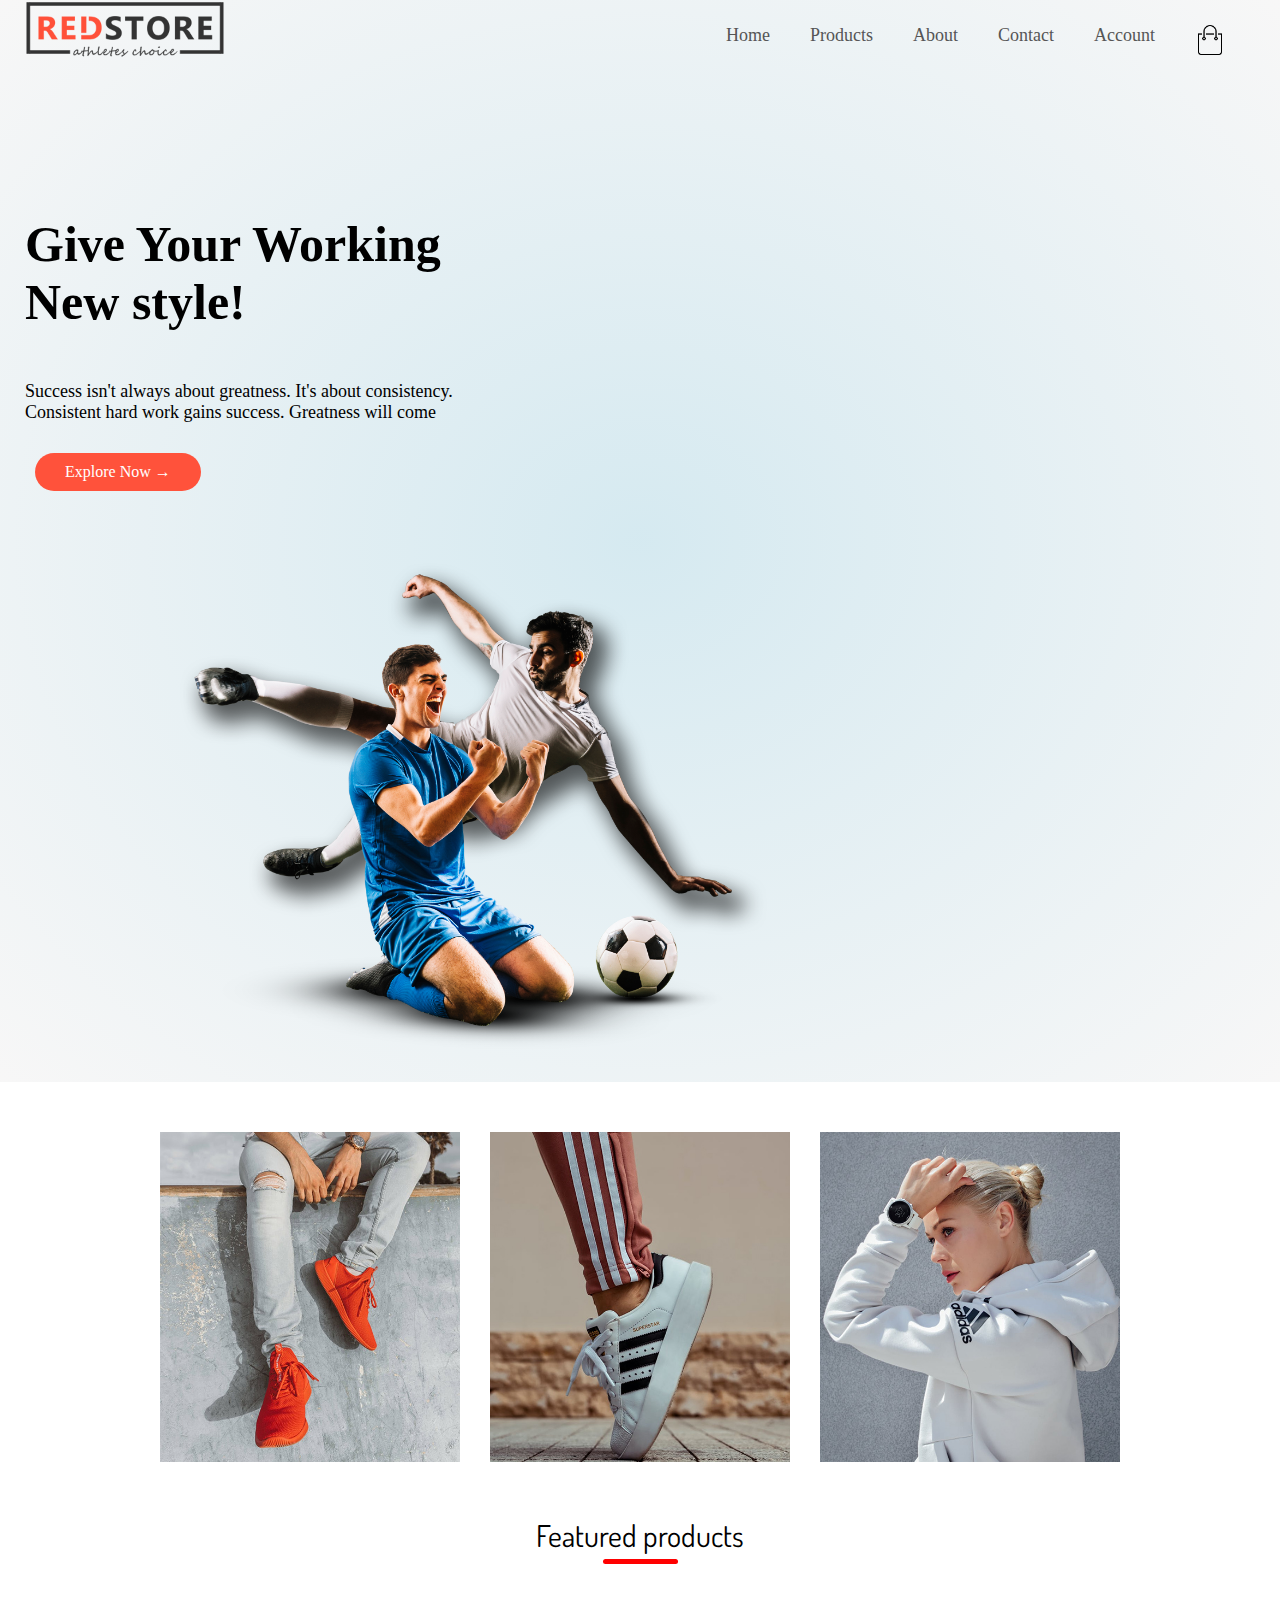
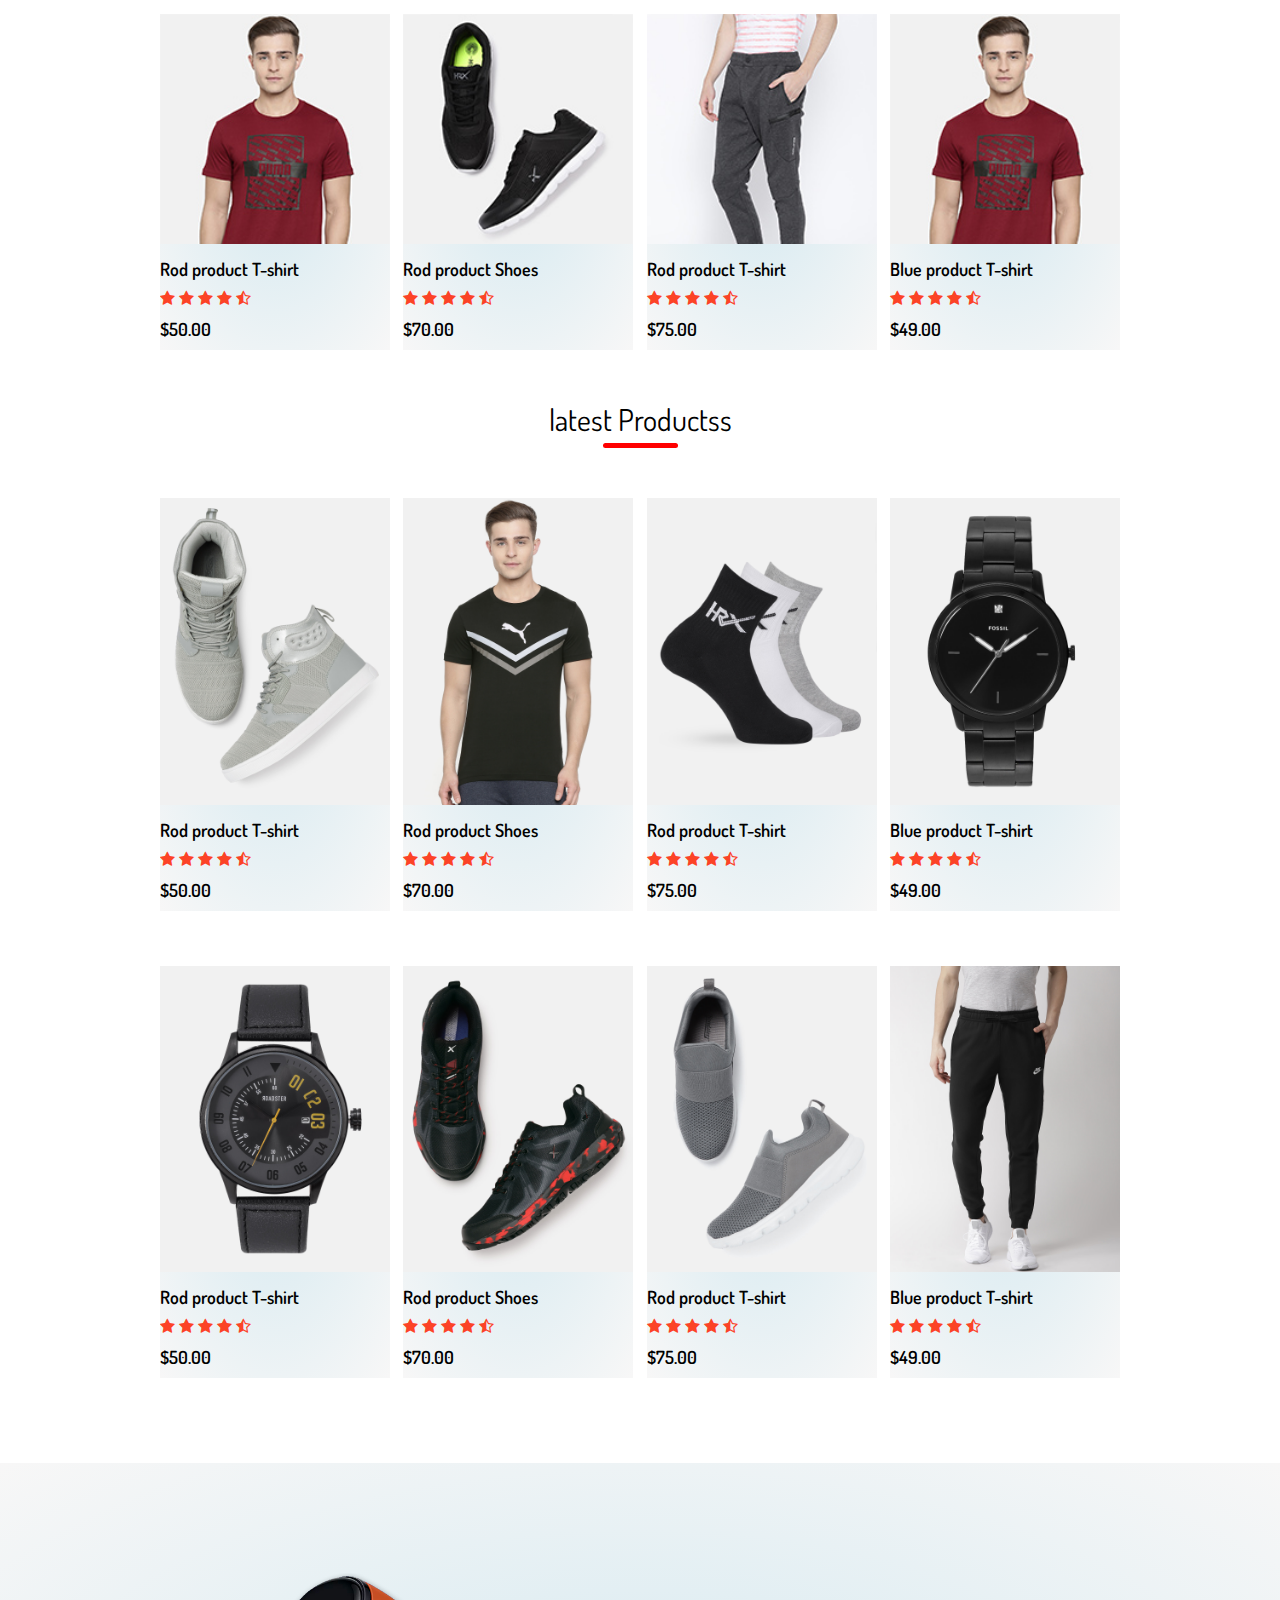
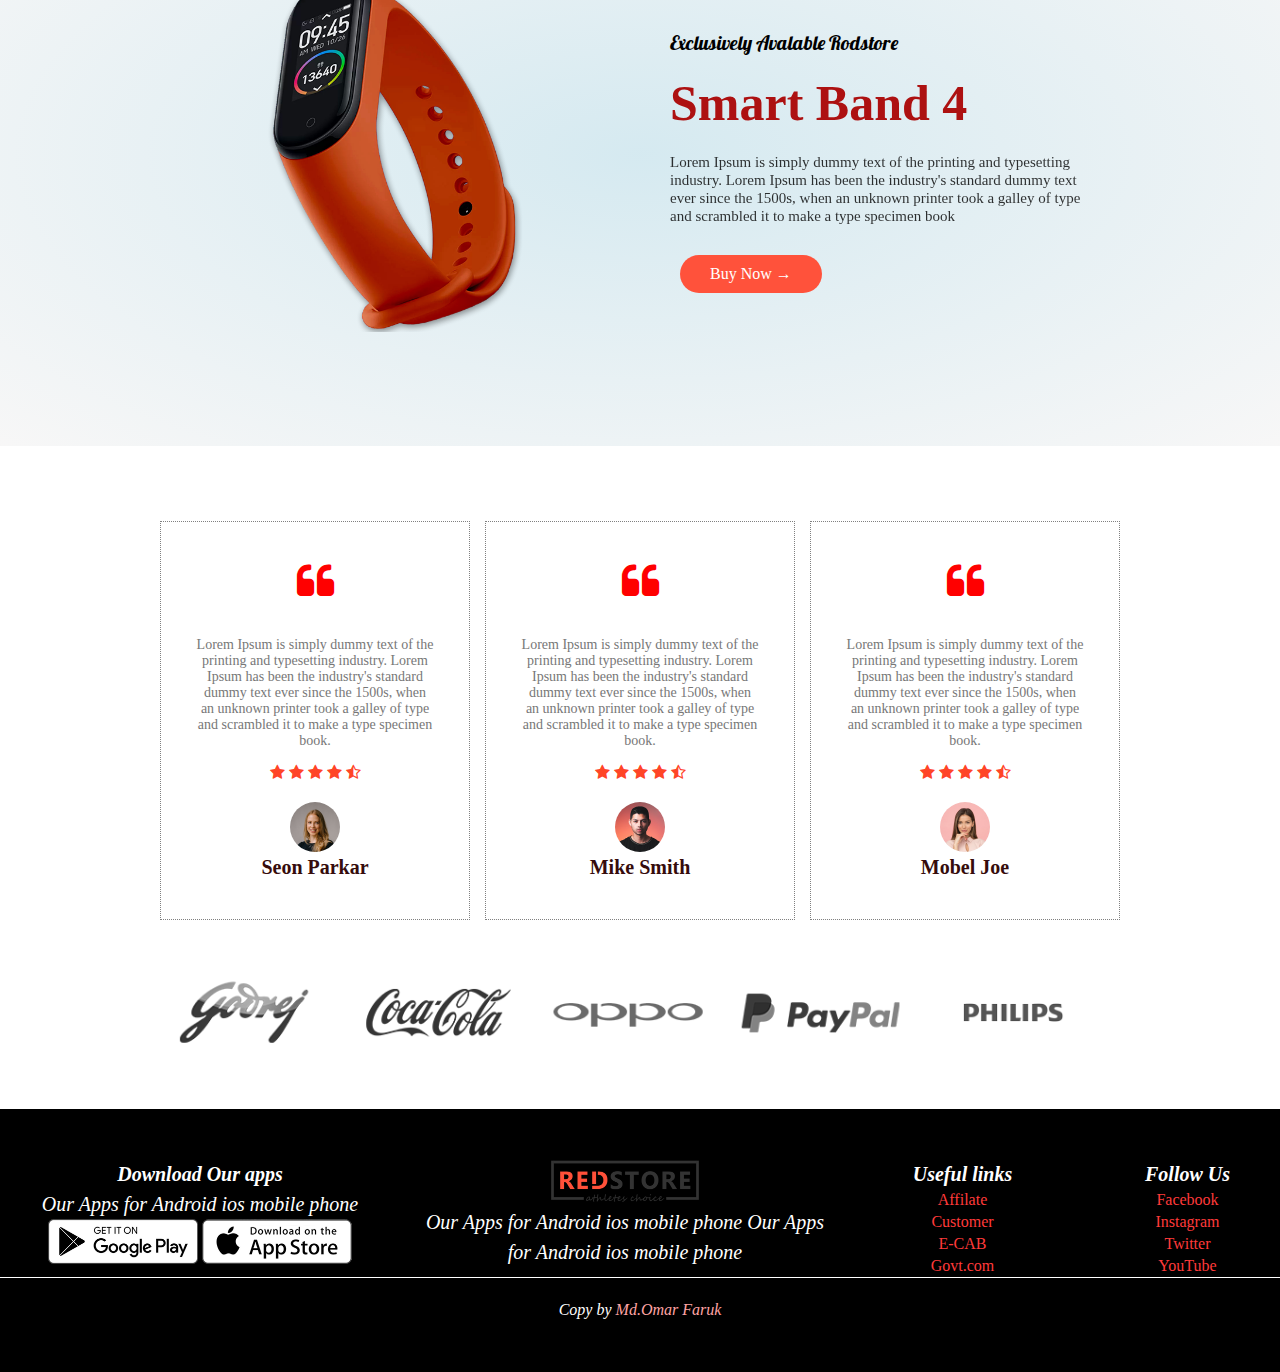
<file: index.html>
<!DOCTYPE HTML>
<html lang="en-US">
<head>
	<meta charset="UTF-8">
	<title>This is my first e-commerce website</title>
	<link rel="stylesheet" href="https://stackpath.bootstrapcdn.com/font-awesome/4.7.0/css/font-awesome.min.css" integrity="sha384-wvfXpqpZZVQGK6TAh5PVlGOfQNHSoD2xbE+QkPxCAFlNEevoEH3Sl0sibVcOQVnN" crossorigin="anonymous">
	
	<link rel="stylesheet" href="style.css" />
</head>
<body>
<div class="wrapper">
<div class="wrapper1">
	<header>
		
		<div class="header"> 
			<div class="logo"><a href="index.html"><img src="images/logo.png" alt="" />
				</a>
			</div>
			<div class="nav">
			<nav> 
				<ul>
					<li><a href="#">Home</a></li>
					<li><a href="products.html">Products</a></li>
					<li><a href="#">About</a></li>
					<li><a href="#">Contact</a></li>
					<li><a href="login.html">Account</a></li>
					<li><a href="cart.html"><img src="images/cart.png" width="30px"height="30px" alt="" /></a>
		</div></li>
				</ul>
			</nav>
			
	</div>
	</header>
	<section>
	<div class="title_img">
		<div class="title_wrapper">
		<div class="title">
			<h1>Give Your Working New style!</h1>
			<p>Success isn't always about greatness. It's about consistency. Consistent hard work gains success. Greatness will come</p> 
			<a href="#" class="btn">Explore Now &#8594;</a>
		</div>
		</div>
		<div class="title_wrapper">
		<div class="title_img_1"> 
			<img src="images/image1.png" alt="" />
		</div>
		</div>
	</div>
	</section>
	  </div>
	 </div>
	 <!-- Featured categories-->
	<main>
	 <div class="featured_wrapper"> 
		<div class="featured_individual_img"> 
			<div class="featured_img"> 
				<img src="images/category-1.jpg" alt="" />
			</div>
		</div>
		
		<div class="featured_individual_img"> 
			<div class="featured_img"> 
				<img src="images/category-2.jpg" alt="" />
			</div>
		</div>
		<div class="featured_individual_img"> 
			<div class="featured_img"> 
				<img src="images/category-3.jpg" alt="" />
			</div>
		</div>
	</div>
		<div class="all_featured_wrapper">
		<h1>Featured products</h1>
			<div class="border"> 
						
			</div>
			<div class="featured_individual_img_1">
				<div class="featured_img_1">
					<img src="images/buy-1.jpg" alt="" />
				</div>
				<p>Rod product T-shirt</p>
				<div class="rating"> 
					<i class="fa fa-star" aria-hidden="true"></i>
					<i class="fa fa-star" aria-hidden="true"></i>
					<i class="fa fa-star" aria-hidden="true"></i>
					<i class="fa fa-star" aria-hidden="true"></i>
					<i class="fa fa-star-half-o" aria-hidden="true"></i>
				</div>
				<p>$50.00</p>
			</div>
			<div class="featured_individual_img_1">
				<div class="featured_img_1">
					<img src="images/buy-2.jpg" alt="" />
				</div>
				<p>Rod product Shoes</p>
				<div class="rating"> 
					<i class="fa fa-star" aria-hidden="true"></i>
					<i class="fa fa-star" aria-hidden="true"></i>
					<i class="fa fa-star" aria-hidden="true"></i>
					<i class="fa fa-star" aria-hidden="true"></i>
					<i class="fa fa-star-half-o" aria-hidden="true"></i>
				</div>
				<p>$70.00</p>
			</div>
			<div class="featured_individual_img_1">
				
				<div class="featured_img_1">
					<img src="images/buy-3.jpg" alt="" />
				</div>
				<p>Rod product T-shirt</p>
				<div class="rating"> 
					<i class="fa fa-star" aria-hidden="true"></i>
					<i class="fa fa-star" aria-hidden="true"></i>
					<i class="fa fa-star" aria-hidden="true"></i>
					<i class="fa fa-star" aria-hidden="true"></i>
					<i class="fa fa-star-half-o" aria-hidden="true"></i>
				</div>
				<p>$75.00</p>
			</div>
			<div class="featured_individual_img_1">
				<div class="featured_img_1">
					<img src="images/buy-1.jpg" alt="" />
				</div>
				<p>Blue product T-shirt</p>
				<div class="rating"> 
					<i class="fa fa-star" aria-hidden="true"></i>
					<i class="fa fa-star" aria-hidden="true"></i>
					<i class="fa fa-star" aria-hidden="true"></i>
					<i class="fa fa-star" aria-hidden="true"></i>
					<i class="fa fa-star-half-o" aria-hidden="true"></i>
				</div>
				<p>$49.00</p>
			</div>
	 
	 </div>
	 <div class="all_featured_wrapper">
		<h1>latest Productss</h1>
			<div class="border"> 
						
			</div>
			<div class="featured_individual_img_1">
				<div class="featured_img_1">
					<img src="images/product-5.jpg" alt="" />
				</div>
				<p>Rod product T-shirt</p>
				<div class="rating"> 
					<i class="fa fa-star" aria-hidden="true"></i>
					<i class="fa fa-star" aria-hidden="true"></i>
					<i class="fa fa-star" aria-hidden="true"></i>
					<i class="fa fa-star" aria-hidden="true"></i>
					<i class="fa fa-star-half-o" aria-hidden="true"></i>
				</div>
				<p>$50.00</p>
			</div>
			<div class="featured_individual_img_1">
				<div class="featured_img_1">
					<img src="images/product-6.jpg" alt="" />
				</div>
				<p>Rod product Shoes</p>
				<div class="rating"> 
					<i class="fa fa-star" aria-hidden="true"></i>
					<i class="fa fa-star" aria-hidden="true"></i>
					<i class="fa fa-star" aria-hidden="true"></i>
					<i class="fa fa-star" aria-hidden="true"></i>
					<i class="fa fa-star-half-o" aria-hidden="true"></i>
				</div>
				<p>$70.00</p>
			</div>
			<div class="featured_individual_img_1">
				
				<div class="featured_img_1">
					<img src="images/product-7.jpg" alt="" />
				</div>
				<p>Rod product T-shirt</p>
				<div class="rating"> 
					<i class="fa fa-star" aria-hidden="true"></i>
					<i class="fa fa-star" aria-hidden="true"></i>
					<i class="fa fa-star" aria-hidden="true"></i>
					<i class="fa fa-star" aria-hidden="true"></i>
					<i class="fa fa-star-half-o" aria-hidden="true"></i>
				</div>
				<p>$75.00</p>
			</div>
			<div class="featured_individual_img_1">
				<div class="featured_img_1">
					<img src="images/product-8.jpg" alt="" />
				</div>
				<p>Blue product T-shirt</p>
				<div class="rating"> 
					<i class="fa fa-star" aria-hidden="true"></i>
					<i class="fa fa-star" aria-hidden="true"></i>
					<i class="fa fa-star" aria-hidden="true"></i>
					<i class="fa fa-star" aria-hidden="true"></i>
					<i class="fa fa-star-half-o" aria-hidden="true"></i>
				</div>
				<p>$49.00</p>
			</div>
	 
	 </div>
	 <div class="all_featured_wrapper ">
			<div class="featured_individual_img_1 margin_none">
				<div class="featured_img_1">
					<img src="images/product-9.jpg" alt="" />
				</div>
				<p>Rod product T-shirt</p>
				<div class="rating"> 
					<i class="fa fa-star" aria-hidden="true"></i>
					<i class="fa fa-star" aria-hidden="true"></i>
					<i class="fa fa-star" aria-hidden="true"></i>
					<i class="fa fa-star" aria-hidden="true"></i>
					<i class="fa fa-star-half-o" aria-hidden="true"></i>
				</div>
				<p>$50.00</p>
			</div>
			<div class="featured_individual_img_1 margin_none">
				<div class="featured_img_1">
					<img src="images/product-10.jpg" alt="" />
				</div>
				<p>Rod product Shoes</p>
				<div class="rating"> 
					<i class="fa fa-star" aria-hidden="true"></i>
					<i class="fa fa-star" aria-hidden="true"></i>
					<i class="fa fa-star" aria-hidden="true"></i>
					<i class="fa fa-star" aria-hidden="true"></i>
					<i class="fa fa-star-half-o" aria-hidden="true"></i>
				</div>
				<p>$70.00</p>
			</div>
			<div class="featured_individual_img_1 margin_none">
				
				<div class="featured_img_1">
					<img src="images/product-11.jpg" alt="" />
				</div>
				<p>Rod product T-shirt</p>
				<div class="rating"> 
					<i class="fa fa-star" aria-hidden="true"></i>
					<i class="fa fa-star" aria-hidden="true"></i>
					<i class="fa fa-star" aria-hidden="true"></i>
					<i class="fa fa-star" aria-hidden="true"></i>
					<i class="fa fa-star-half-o" aria-hidden="true"></i>
				</div>
				<p>$75.00</p>
			</div>
			<div class="featured_individual_img_1 margin_none">
				<div class="featured_img_1">
					<img src="images/product-12.jpg" alt="" />
				</div>
				<p>Blue product T-shirt</p>
				<div class="rating"> 
					<i class="fa fa-star" aria-hidden="true"></i>
					<i class="fa fa-star" aria-hidden="true"></i>
					<i class="fa fa-star" aria-hidden="true"></i>
					<i class="fa fa-star" aria-hidden="true"></i>
					<i class="fa fa-star-half-o" aria-hidden="true"></i>
				</div>
				<p>$49.00</p>
			</div>
	 
	 </div>
	 </main>
	 <section> 
		<div class="main_offer_wrapper">
		  <div class="offer_wrapper">
			<div class="img_text"> 
					<img src="images/exclusive.png" alt="" />
				
			</div>
			<div class="img_text ">
				<div class="offer_text">
					<p>Exclusively Avalable Rodstore </p>
					<h1>Smart Band 4</h1>
					<small>Lorem Ipsum is simply dummy text of the printing and typesetting industry. Lorem Ipsum has been the industry's standard dummy text ever since the 1500s, when an unknown printer took a galley of type and scrambled it to make a type specimen book</small>
					<a href="#" class="btn">Buy Now &#8594;</a>
				</div>
			</div>
		</div>
		</div>
	 </section>
	<!-- Testimonial section-->
	<section>
		<div class="testimonial_wrapper"> 
			<div class="sub_textimonial_wrapper"> 
				<div class="indi_textimonial"> 
					<i class="fa fa-quote-left" aria-hidden="true"></i>
					<p>Lorem Ipsum is simply dummy text of the printing and typesetting industry. Lorem Ipsum has been the industry's standard dummy text ever since the 1500s, when an unknown printer took a galley of type and scrambled it to make a type specimen book.
					</p>
					<div class="rating"> 
						<i class="fa fa-star" aria-hidden="true"></i>
						<i class="fa fa-star" aria-hidden="true"></i>
						<i class="fa fa-star" aria-hidden="true"></i>
						<i class="fa fa-star" aria-hidden="true"></i>
						<i class="fa fa-star-half-o" aria-hidden="true"></i>
					</div>
					<div class="indi_img"> 
						<img src="images/user-1.png" alt="" />
					</div>
					<h3>Seon Parkar</h3>
				</div>
				<div class="indi_textimonial"> 
					<i class="fa fa-quote-left" aria-hidden="true"></i>
					<p>Lorem Ipsum is simply dummy text of the printing and typesetting industry. Lorem Ipsum has been the industry's standard dummy text ever since the 1500s, when an unknown printer took a galley of type and scrambled it to make a type specimen book.
					</p>
					<div class="rating"> 
						<i class="fa fa-star" aria-hidden="true"></i>
						<i class="fa fa-star" aria-hidden="true"></i>
						<i class="fa fa-star" aria-hidden="true"></i>
						<i class="fa fa-star" aria-hidden="true"></i>
						<i class="fa fa-star-half-o" aria-hidden="true"></i>
					</div>
					<div class="indi_img"> 
						<img src="images/user-2.png" alt="" />
					</div>
					<h3>Mike Smith</h3>
				</div>
				<div class="indi_textimonial"> 
					<i class="fa fa-quote-left" aria-hidden="true"></i>
					<p>Lorem Ipsum is simply dummy text of the printing and typesetting industry. Lorem Ipsum has been the industry's standard dummy text ever since the 1500s, when an unknown printer took a galley of type and scrambled it to make a type specimen book.
					</p>
					<div class="rating"> 
						<i class="fa fa-star" aria-hidden="true"></i>
						<i class="fa fa-star" aria-hidden="true"></i>
						<i class="fa fa-star" aria-hidden="true"></i>
						<i class="fa fa-star" aria-hidden="true"></i>
						<i class="fa fa-star-half-o" aria-hidden="true"></i>
					</div>
					<div class="indi_img"> 
						<img src="images/user-3.png" alt="" />
					</div>
					<h3>Mobel Joe</h3>
				</div>
			</div>
		</div>
	</section>
	<!-- brands name and details-->
	<section> 
		<div class="brands_wrapper">
			<div class="brands_indi_img"> 
				<img src="images/logo-godrej.png" alt="logo-godrej" />
			</div>
			<div class="brands_indi_img"> 
				<img src="images/logo-coca-cola.png" alt="logo-coca-cola" />
			</div>
			<div class="brands_indi_img"> 
				<img src="images/logo-oppo.png" alt="logo-oppo" />
			</div>
			<div class="brands_indi_img"> 
				<img src="images/logo-paypal.png" alt="logo-paypal" />
			</div>
			<div class="brands_indi_img"> 
				<img src="images/logo-philips.png" alt="logo-philips" />
			</div>
		</div>
	</section>
	<!------------- footer----------------->
	<footer> 
		<div class="footer-wrapper">
		  
			<div class="footer_contain"> 
				<div class="apps_store_and_important_link">
					<div class="apps_store"> 
						<h3>Download Our apps</h3>
						<p>Our Apps for Android ios mobile phone</p>
						<a href="https://play.google.com/store/apps" target="_blank"><img src="images/play-store.png" alt="" /></a>
						<a href="https://www.apple.com/app-store/"target="_blank"><img src="images/app-store.png" alt="" /></a>
						
					</div>
				<div class="apps_store"> 
					<div class="redstore_img">
					<img src="images/logo.png" alt="" />
					</div>
					<p>Our Apps for Android ios mobile phone
					Our Apps for Android ios mobile phone</p>
				</div>
				</div>
			<div class="apps_store_and_important_link_1">
				<div class="important_link_and_follow_us"> 
					<h3>Useful links</h3>
					<ul>
						<li><a href="#">Affilate</a></li>
						<li><a href="#">Customer</a></li>
						<li><a href="#">E-CAB</a></li>
						<li><a href="#">Govt.com</a></li>
					</ul>
				</div>
				<div class="important_link_and_follow_us"> 
					<h3>Follow Us</h3>
					<ul>
						<li><a href="#">Facebook</a></li>
						<li><a href="#">Instagram</a></li>
						<li><a href="#">Twitter</a></li>
						<li><a href="#">YouTube</a></li>
					</ul>
				</div>
			</div>
		</div>
		<div class="designer_information"> 
			<p>Copy by <a href="https://www.facebook.com/profile.php?id=100009292707700">Md.Omar Faruk</a> </p>
		</div>
	</div>
	</footer>
	
	
</body>
</html>
</file>
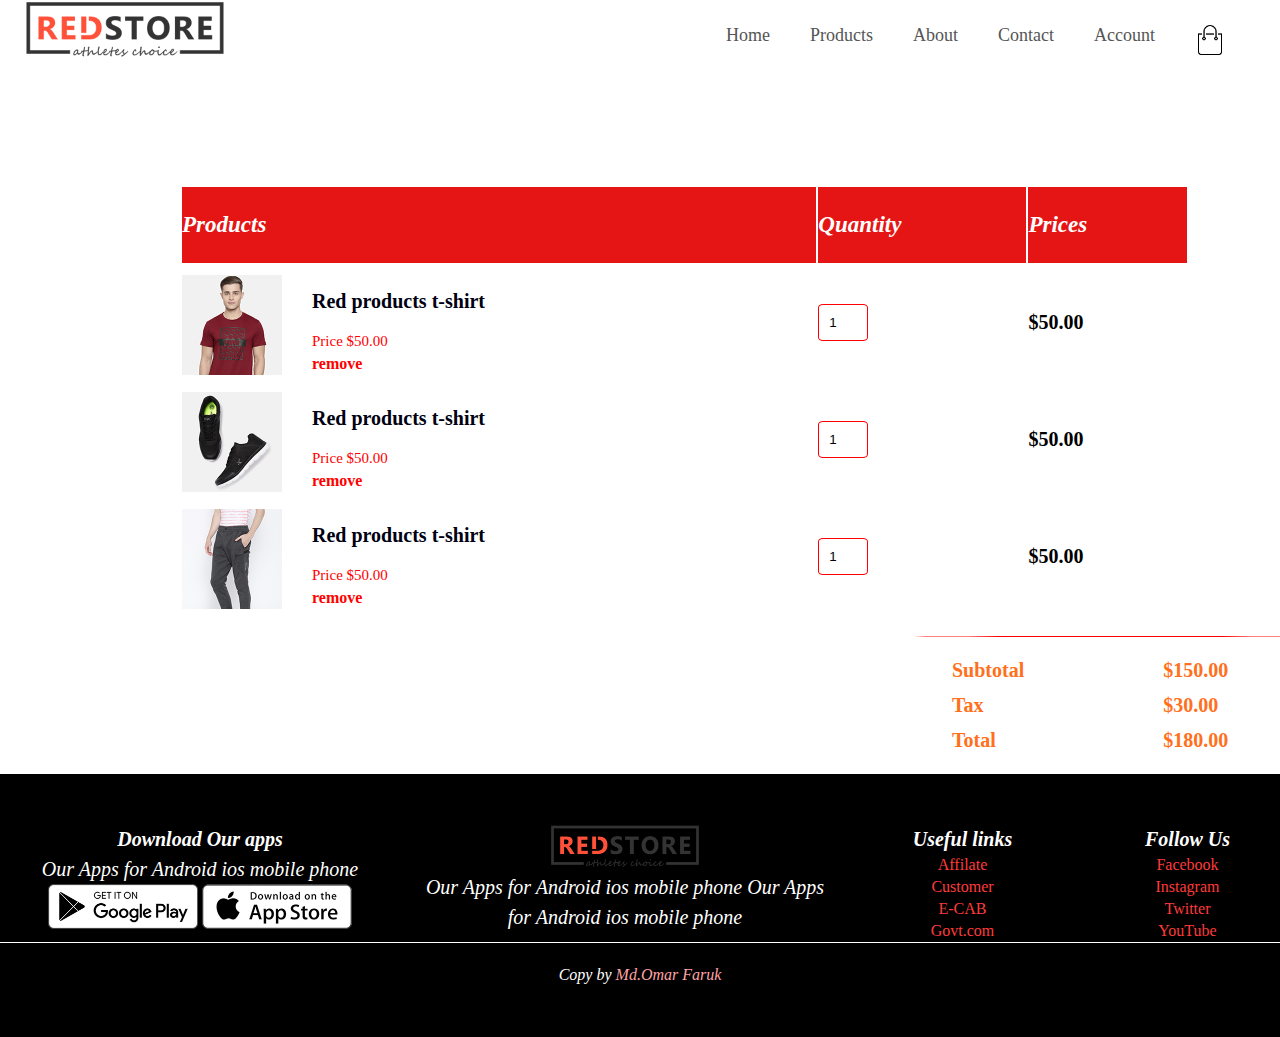
<file: cart.html>
<!DOCTYPE HTML>
<html lang="en-US">
<head>
	<meta charset="UTF-8">
	<title>Cart Page.</title>
	<link rel="stylesheet" href="https://stackpath.bootstrapcdn.com/font-awesome/4.7.0/css/font-awesome.min.css" integrity="sha384-wvfXpqpZZVQGK6TAh5PVlGOfQNHSoD2xbE+QkPxCAFlNEevoEH3Sl0sibVcOQVnN" crossorigin="anonymous">
	
	<link rel="stylesheet" href="style.css" />
</head>
<body>

<div class="wrapper1">
	<header>
		
		<div class="header"> 
		<div class="logo"><a href="index.html"><img src="images/logo.png" alt="" />
				</a>
			</div>
			<div class="nav">
			<nav> 
				<ul>
					<li><a href="index.html">Home</a></li>
					<li><a href="Products.html">Products</a></li>
					<li><a href="#">About</a></li>
					<li><a href="#">Contact</a></li>
					<li><a href="login.html">Account</a></li>
					<li><a href="cart.html"><img src="images/cart.png" width="30px"height="30px" alt="" /></a>
					</li>
				</ul>
			</nav>
		</div>
	</header>
	</div>
		
	<div class="cart_wrapper"> 
		<table> 
			<thead> 
				<tr>
						<th>Products</th>
						<th>Quantity</th>
						<th>Prices</th>
				</tr>
			
				
				
			</thead>
			<tr>
				<td>
					<div class="cart_deatils">
						<div class="table_img_details">
							<img src="images/buy-1.jpg" alt="" />
						</div>
						<div class="table_img_details_1">
							<p>Red products t-shirt</p>
							<small>Price $50.00</small><br />
							<a href="#">remove</a>
						</div>
					</div>
				</td>
				<td> 
					<input type="number" value="1" />
				</td>
				<td>$50.00</td>
			</tr>
			<tr>
				<td>
					<div class="cart_deatils">
						<div class="table_img_details">
							<img src="images/buy-2.jpg" alt="" />
						</div>
						<div class="table_img_details_1">
							<p>Red products t-shirt</p>
							<small>Price $50.00</small><br />
							<a href="#">remove</a>
						</div>
					</div>
				</td>
				<td> 
					<input type="number" value="1" />
				</td>
				<td>$50.00</td>
			</tr>
			<tr>
				<td>
					<div class="cart_deatils">
						<div class="table_img_details">
							<img src="images/buy-3.jpg" alt="" />
						</div>
						<div class="table_img_details_1">
							<p>Red products t-shirt</p>
							<small>Price $50.00</small><br />
							<a href="#">remove</a>
						</div>
					</div>
				</td>
				<td> 
					<input type="number" value="1" />
				</td>
				<td>$50.00</td>
			</tr>
		</table>
		</div>
		
	<!----- this is for total cart------>
	
		<div class="total_cart"> 
			
				<div class="table_border"> 
									
				</div>
			<div class="sub_total_cart"> 
				<table>
					<tr> 
						<td>
							Subtotal
						</td>
						<td>$150.00</td>
					</tr>
					<tr> 
						<td>
							Tax
						</td>
						<td>$30.00</td>
					</tr>
					<tr> 
						<td>
							Total
						</td>
						<td>$180.00</td>
					</tr>
				</table>
			</div>
		</div>
		</div>
	 
	 
	 
	 
	 
	 
	 
	 
	 
	 
	 
	 
	
	<!------------- footer----------------->
	<footer> 
		<div class="footer-wrapper">
		  
			<div class="footer_contain"> 
				<div class="apps_store_and_important_link">
					<div class="apps_store"> 
						<h3>Download Our apps</h3>
						<p>Our Apps for Android ios mobile phone</p>
						<a href="https://play.google.com/store/apps" target="_blank"><img src="images/play-store.png" alt="" /></a>
						<a href="https://www.apple.com/app-store/"target="_blank"><img src="images/app-store.png" alt="" /></a>
						
					</div>
				<div class="apps_store"> 
					<div class="redstore_img">
					<img src="images/logo.png" alt="" />
					</div>
					<p>Our Apps for Android ios mobile phone
					Our Apps for Android ios mobile phone</p>
				</div>
				</div>
			<div class="apps_store_and_important_link_1">
				<div class="important_link_and_follow_us"> 
					<h3>Useful links</h3>
					<ul>
						<li><a href="#">Affilate</a></li>
						<li><a href="#">Customer</a></li>
						<li><a href="#">E-CAB</a></li>
						<li><a href="#">Govt.com</a></li>
					</ul>
				</div>
				<div class="important_link_and_follow_us"> 
					<h3>Follow Us</h3>
					<ul>
						<li><a href="#">Facebook</a></li>
						<li><a href="#">Instagram</a></li>
						<li><a href="#">Twitter</a></li>
						<li><a href="#">YouTube</a></li>
					</ul>
				</div>
			</div>
		</div>
		<div class="designer_information"> 
			<p>Copy by <a href="https://www.facebook.com/profile.php?id=100009292707700">Md.Omar Faruk</a> </p>
		</div>
	</div>
	</footer>
	
	
</body>
</html>
</file>
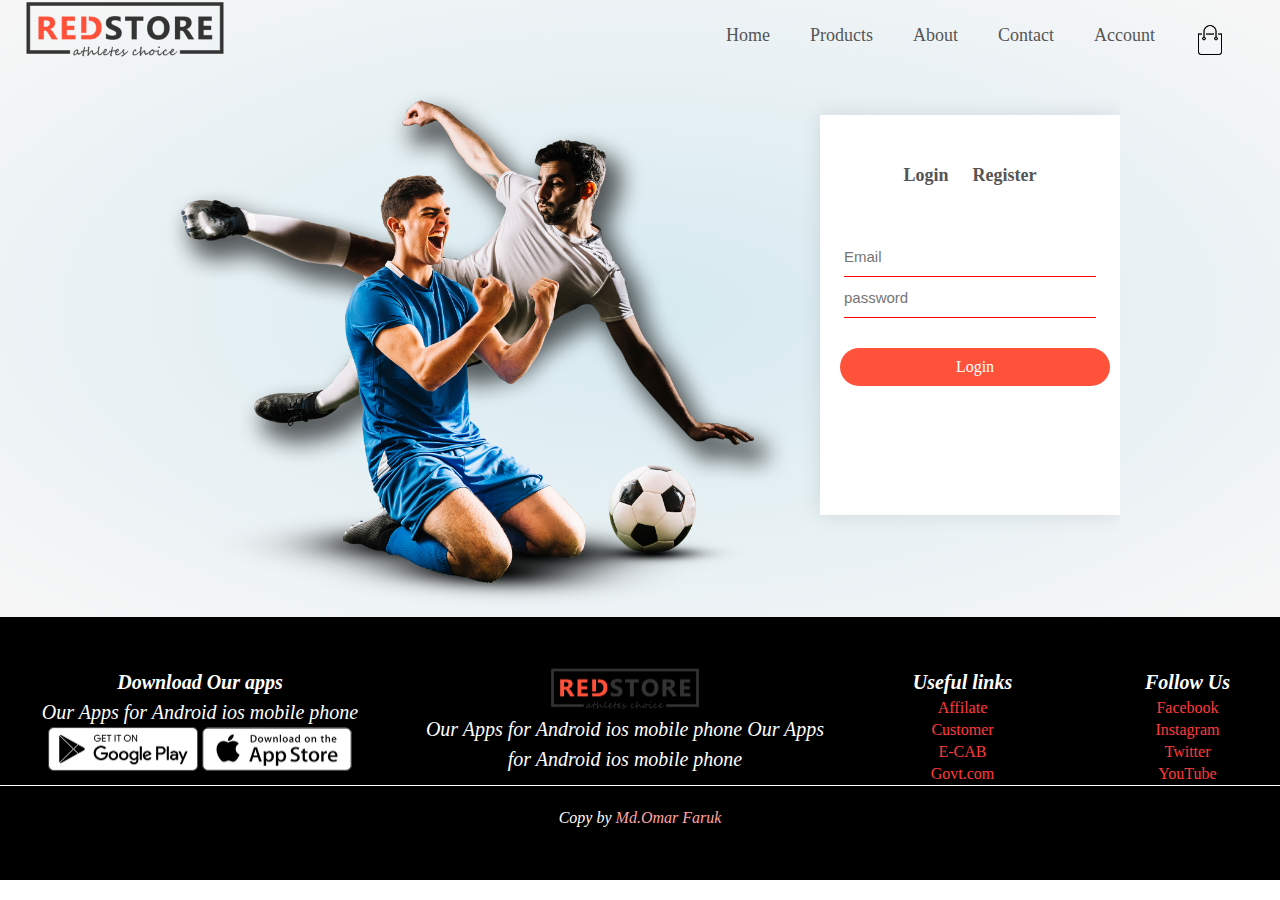
<file: login.html>
<!DOCTYPE HTML>
<html lang="en-US">
<head>
	<meta charset="UTF-8">
	<title>Login Page.</title>
	<link rel="stylesheet" href="https://stackpath.bootstrapcdn.com/font-awesome/4.7.0/css/font-awesome.min.css" integrity="sha384-wvfXpqpZZVQGK6TAh5PVlGOfQNHSoD2xbE+QkPxCAFlNEevoEH3Sl0sibVcOQVnN" crossorigin="anonymous">
	
	<link rel="stylesheet" href="style.css" />
</head>
<body>
<div class="wrapper">
<div class="wrapper1">
	<header>
		
		<div class="header"> 
			<div class="logo"><a href="index.html"><img src="images/logo.png" alt="" />
				</a>
			</div>
			<div class="nav">
			<nav> 
				<ul>
					<li><a href="index.html">Home</a></li>
					<li><a href="Products.html">Products</a></li>
					<li><a href="#">About</a></li>
					<li><a href="#">Contact</a></li>
					<li><a href="login.html">Account</a></li>
					<li><a href="cart.html"><img src="images/cart.png" width="30px"height="30px" alt="" /></a>
					</div>
					</li>
				</ul>
			</nav>
		</div>
	</header>
	</div>

	<section>
		<div class="wrapper_login"> 
		  <div class="log_img">
			<img src="images/image1.png" alt="" />
		  </div>
		
		<div class="login_box"> 
			<a href="login.html">Login</a>
			<a href="register.html">Register</a>
			<form action="">
				<input type="email" placeholder="Email" />
				<input type="Password" placeholder="password" />
				
				<span class="btn"style="width:90%;">Login</span>
			</form>
		</div>
		</div>
	</section>
</div>
	<!------------- footer----------------->
	<footer> 
		<div class="footer-wrapper">
		  
			<div class="footer_contain"> 
				<div class="apps_store_and_important_link">
					<div class="apps_store"> 
						<h3>Download Our apps</h3>
						<p>Our Apps for Android ios mobile phone</p>
						<a href="https://play.google.com/store/apps" target="_blank"><img src="images/play-store.png" alt="" /></a>
						<a href="https://www.apple.com/app-store/"target="_blank"><img src="images/app-store.png" alt="" /></a>
						
					</div>
				<div class="apps_store"> 
					<div class="redstore_img">
					<img src="images/logo.png" alt="" />
					</div>
					<p>Our Apps for Android ios mobile phone
					Our Apps for Android ios mobile phone</p>
				</div>
				</div>
			<div class="apps_store_and_important_link_1">
				<div class="important_link_and_follow_us"> 
					<h3>Useful links</h3>
					<ul>
						<li><a href="#">Affilate</a></li>
						<li><a href="#">Customer</a></li>
						<li><a href="#">E-CAB</a></li>
						<li><a href="#">Govt.com</a></li>
					</ul>
				</div>
				<div class="important_link_and_follow_us"> 
					<h3>Follow Us</h3>
					<ul>
						<li><a href="#">Facebook</a></li>
						<li><a href="#">Instagram</a></li>
						<li><a href="#">Twitter</a></li>
						<li><a href="#">YouTube</a></li>
					</ul>
				</div>
			</div>
		</div>
		<div class="designer_information"> 
			<p>Copy by <a href="https://www.facebook.com/profile.php?id=100009292707700">Md.Omar Faruk</a> </p>
		</div>
	</div>
	</footer>
	
	
</body>
</html>
</file>
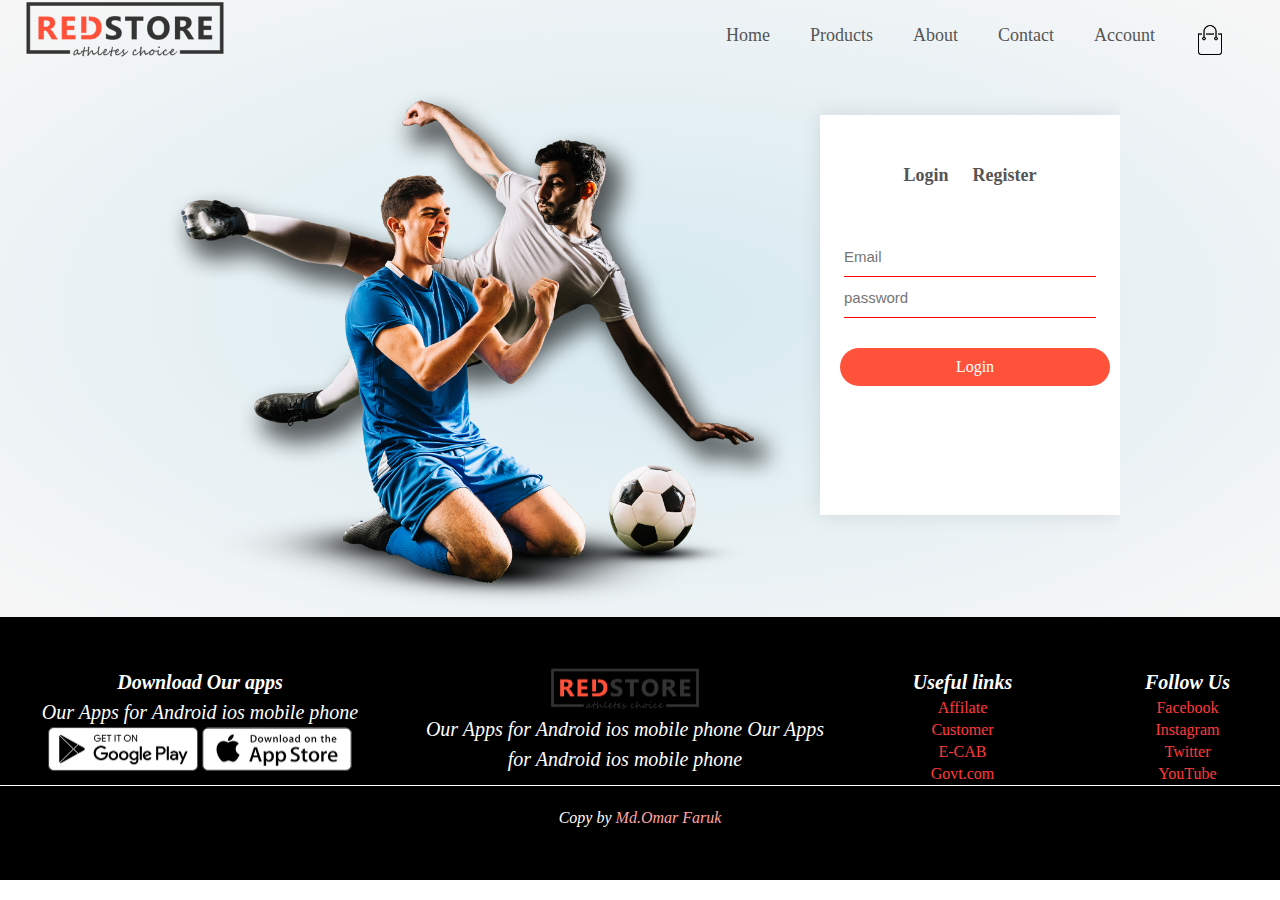
<file: login1.html>
<!DOCTYPE HTML>
<html lang="en-US">
<head>
	<meta charset="UTF-8">
	<title>Login Page.</title>
	<link rel="stylesheet" href="https://stackpath.bootstrapcdn.com/font-awesome/4.7.0/css/font-awesome.min.css" integrity="sha384-wvfXpqpZZVQGK6TAh5PVlGOfQNHSoD2xbE+QkPxCAFlNEevoEH3Sl0sibVcOQVnN" crossorigin="anonymous">
	
	<link rel="stylesheet" href="style.css" />
</head>
<body>
<div class="wrapper">
<div class="wrapper1">
	<header>
		
		<div class="header"> 
			<div class="logo"><a href="index.html"><img src="images/logo.png" alt="" />
				</a>
			</div>
			<div class="nav">
			<nav> 
				<ul>
					<li><a href="index.html">Home</a></li>
					<li><a href="Products.html">Products</a></li>
					<li><a href="#">About</a></li>
					<li><a href="#">Contact</a></li>
					<li><a href="login.html">Account</a></li>
					<li><a href="cart.html"><img src="images/cart.png" width="30px"height="30px" alt="" /></a>
				</ul>
			</nav>
		</div>
	</header>
	</div>

	<section>
		<div class="wrapper_login"> 
		  <div class="log_img">
			<img src="images/image1.png" alt="" />
		  </div>
		
		<div class="login_box"> 
			<a href="login.html">Login</a>
			<a href="register.html">Register</a>
			<form action="">
				<input type="email" placeholder="Email" />
				<input type="Password" placeholder="password" />
				
				<span class="btn"style="width:90%;">Login</span>
			</form>
		</div>
		</div>
	</section>
</div>
	<!------------- footer----------------->
	<footer> 
		<div class="footer-wrapper">
		  
			<div class="footer_contain"> 
				<div class="apps_store_and_important_link">
					<div class="apps_store"> 
						<h3>Download Our apps</h3>
						<p>Our Apps for Android ios mobile phone</p>
						<a href="https://play.google.com/store/apps" target="_blank"><img src="images/play-store.png" alt="" /></a>
						<a href="https://www.apple.com/app-store/"target="_blank"><img src="images/app-store.png" alt="" /></a>
						
					</div>
				<div class="apps_store"> 
					<div class="redstore_img">
					<img src="images/logo.png" alt="" />
					</div>
					<p>Our Apps for Android ios mobile phone
					Our Apps for Android ios mobile phone</p>
				</div>
				</div>
			<div class="apps_store_and_important_link_1">
				<div class="important_link_and_follow_us"> 
					<h3>Useful links</h3>
					<ul>
						<li><a href="#">Affilate</a></li>
						<li><a href="#">Customer</a></li>
						<li><a href="#">E-CAB</a></li>
						<li><a href="#">Govt.com</a></li>
					</ul>
				</div>
				<div class="important_link_and_follow_us"> 
					<h3>Follow Us</h3>
					<ul>
						<li><a href="#">Facebook</a></li>
						<li><a href="#">Instagram</a></li>
						<li><a href="#">Twitter</a></li>
						<li><a href="#">YouTube</a></li>
					</ul>
				</div>
			</div>
		</div>
		<div class="designer_information"> 
			<p>Copy by <a href="https://www.facebook.com/profile.php?id=100009292707700">Md.Omar Faruk</a> </p>
		</div>
	</div>
	</footer>
	
	
</body>
</html>
</file>
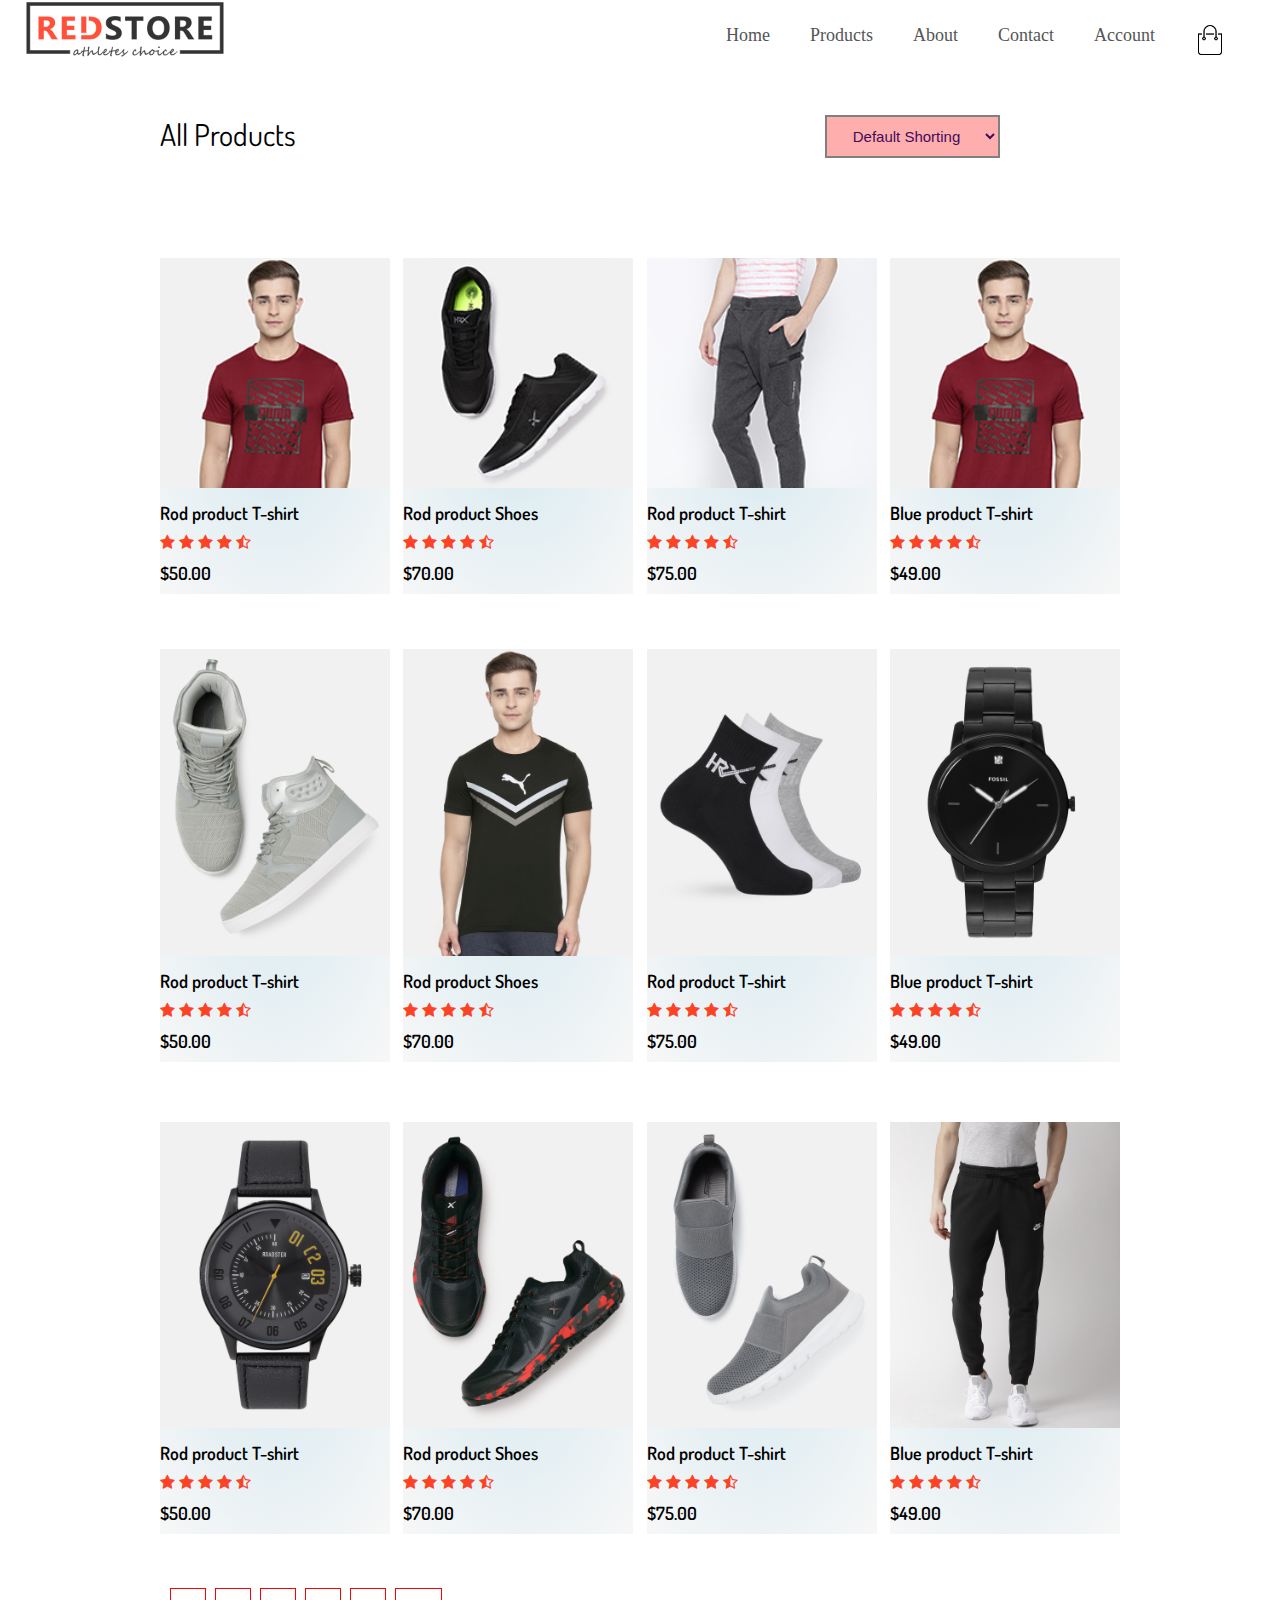
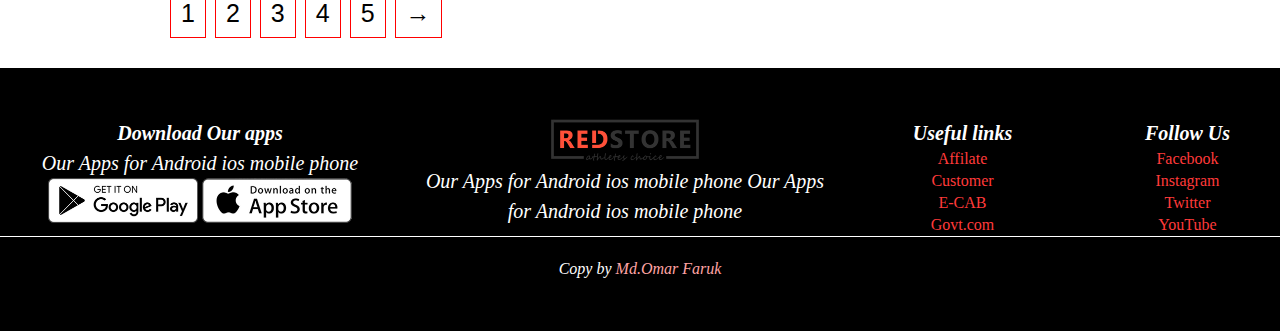
<file: products.html>
<!DOCTYPE HTML>
<html lang="en-US">
<head>
	<meta charset="UTF-8">
	<title>All Products Here.</title>
	<link rel="stylesheet" href="https://stackpath.bootstrapcdn.com/font-awesome/4.7.0/css/font-awesome.min.css" integrity="sha384-wvfXpqpZZVQGK6TAh5PVlGOfQNHSoD2xbE+QkPxCAFlNEevoEH3Sl0sibVcOQVnN" crossorigin="anonymous">
	
	<link rel="stylesheet" href="style.css" />
</head>
<body>

<div class="wrapper1">
	<header>
		
		<div class="header"> 
			<div class="logo"><a href="index.html"><img src="images/logo.png" alt="" />
				</a>
			</div>
			<div class="nav">
			<nav> 
				<ul>
					<li><a href="index.html">Home</a></li>
					<li><a href="#">Products</a></li>
					<li><a href="#">About</a></li>
					<li><a href="#">Contact</a></li>
					<li><a href="login.html">Account</a></li>
					<li><a href="cart.html"><img src="images/cart.png" width="30px"height="30px" alt="" /></a>
					</div>
					</li>
				</ul>
			</nav>
		</div>
	</header>
	</div>
	
	<main>
		<div class="all_featured_wrapper">
		  <div id="all_producets_header">
			<h1>All Products</h1>
				<select name="" id="">
					<option value="Default Shorting">Default Shorting</option>
					<option value="Short by price">Short by price</option>
					<option value="Short by popularrity">Short by popularrity</option>
					<option value="Short by rating">Short by rating</option>
					<option value="Short by sale">Short by sale</option>
				</select>
		  </div>
	 </div>
	 <div class="all_featured_wrapper">
			<div class="featured_individual_img_1">
				<div class="featured_img_1">
					<img src="images/buy-1.jpg" alt="" />
				</div>
				<p>Rod product T-shirt</p>
				<div class="rating"> 
					<i class="fa fa-star" aria-hidden="true"></i>
					<i class="fa fa-star" aria-hidden="true"></i>
					<i class="fa fa-star" aria-hidden="true"></i>
					<i class="fa fa-star" aria-hidden="true"></i>
					<i class="fa fa-star-half-o" aria-hidden="true"></i>
				</div>
				<p>$50.00</p>
			</div>
			<div class="featured_individual_img_1">
				<div class="featured_img_1">
					<img src="images/buy-2.jpg" alt="" />
				</div>
				<p>Rod product Shoes</p>
				<div class="rating"> 
					<i class="fa fa-star" aria-hidden="true"></i>
					<i class="fa fa-star" aria-hidden="true"></i>
					<i class="fa fa-star" aria-hidden="true"></i>
					<i class="fa fa-star" aria-hidden="true"></i>
					<i class="fa fa-star-half-o" aria-hidden="true"></i>
				</div>
				<p>$70.00</p>
			</div>
			<div class="featured_individual_img_1">
				
				<div class="featured_img_1">
					<img src="images/buy-3.jpg" alt="" />
				</div>
				<p>Rod product T-shirt</p>
				<div class="rating"> 
					<i class="fa fa-star" aria-hidden="true"></i>
					<i class="fa fa-star" aria-hidden="true"></i>
					<i class="fa fa-star" aria-hidden="true"></i>
					<i class="fa fa-star" aria-hidden="true"></i>
					<i class="fa fa-star-half-o" aria-hidden="true"></i>
				</div>
				<p>$75.00</p>
			</div>
			<div class="featured_individual_img_1">
				<div class="featured_img_1">
					<img src="images/buy-1.jpg" alt="" />
				</div>
				<p>Blue product T-shirt</p>
				<div class="rating"> 
					<i class="fa fa-star" aria-hidden="true"></i>
					<i class="fa fa-star" aria-hidden="true"></i>
					<i class="fa fa-star" aria-hidden="true"></i>
					<i class="fa fa-star" aria-hidden="true"></i>
					<i class="fa fa-star-half-o" aria-hidden="true"></i>
				</div>
				<p>$49.00</p>
			</div>
	 
	 </div>
	 <div class="all_featured_wrapper ">
			<div class="featured_individual_img_1 margin_none">
				<div class="featured_img_1">
					<img src="images/product-5.jpg" alt="" />
				</div>
				<p>Rod product T-shirt</p>
				<div class="rating"> 
					<i class="fa fa-star" aria-hidden="true"></i>
					<i class="fa fa-star" aria-hidden="true"></i>
					<i class="fa fa-star" aria-hidden="true"></i>
					<i class="fa fa-star" aria-hidden="true"></i>
					<i class="fa fa-star-half-o" aria-hidden="true"></i>
				</div>
				<p>$50.00</p>
			</div>
			<div class="featured_individual_img_1 margin_none">
				<div class="featured_img_1">
					<img src="images/product-6.jpg" alt="" />
				</div>
				<p>Rod product Shoes</p>
				<div class="rating"> 
					<i class="fa fa-star" aria-hidden="true"></i>
					<i class="fa fa-star" aria-hidden="true"></i>
					<i class="fa fa-star" aria-hidden="true"></i>
					<i class="fa fa-star" aria-hidden="true"></i>
					<i class="fa fa-star-half-o" aria-hidden="true"></i>
				</div>
				<p>$70.00</p>
			</div>
			<div class="featured_individual_img_1 margin_none">
				
				<div class="featured_img_1">
					<img src="images/product-7.jpg" alt="" />
				</div>
				<p>Rod product T-shirt</p>
				<div class="rating"> 
					<i class="fa fa-star" aria-hidden="true"></i>
					<i class="fa fa-star" aria-hidden="true"></i>
					<i class="fa fa-star" aria-hidden="true"></i>
					<i class="fa fa-star" aria-hidden="true"></i>
					<i class="fa fa-star-half-o" aria-hidden="true"></i>
				</div>
				<p>$75.00</p>
			</div>
			<div class="featured_individual_img_1 margin_none">
				<div class="featured_img_1">
					<img src="images/product-8.jpg" alt="" />
				</div>
				<p>Blue product T-shirt</p>
				<div class="rating"> 
					<i class="fa fa-star" aria-hidden="true"></i>
					<i class="fa fa-star" aria-hidden="true"></i>
					<i class="fa fa-star" aria-hidden="true"></i>
					<i class="fa fa-star" aria-hidden="true"></i>
					<i class="fa fa-star-half-o" aria-hidden="true"></i>
				</div>
				<p>$49.00</p>
			</div>
	 
	 </div>	 
	 <div class="all_featured_wrapper ">
			<div class="featured_individual_img_1 margin_none">
				<div class="featured_img_1">
					<img src="images/product-9.jpg" alt="" />
				</div>
				<p>Rod product T-shirt</p>
				<div class="rating"> 
					<i class="fa fa-star" aria-hidden="true"></i>
					<i class="fa fa-star" aria-hidden="true"></i>
					<i class="fa fa-star" aria-hidden="true"></i>
					<i class="fa fa-star" aria-hidden="true"></i>
					<i class="fa fa-star-half-o" aria-hidden="true"></i>
				</div>
				<p>$50.00</p>
			</div>
			<div class="featured_individual_img_1 margin_none">
				<div class="featured_img_1">
					<img src="images/product-10.jpg" alt="" />
				</div>
				<p>Rod product Shoes</p>
				<div class="rating"> 
					<i class="fa fa-star" aria-hidden="true"></i>
					<i class="fa fa-star" aria-hidden="true"></i>
					<i class="fa fa-star" aria-hidden="true"></i>
					<i class="fa fa-star" aria-hidden="true"></i>
					<i class="fa fa-star-half-o" aria-hidden="true"></i>
				</div>
				<p>$70.00</p>
			</div>
			<div class="featured_individual_img_1 margin_none">
				
				<div class="featured_img_1">
					<img src="images/product-11.jpg" alt="" />
				</div>
				<p>Rod product T-shirt</p>
				<div class="rating"> 
					<i class="fa fa-star" aria-hidden="true"></i>
					<i class="fa fa-star" aria-hidden="true"></i>
					<i class="fa fa-star" aria-hidden="true"></i>
					<i class="fa fa-star" aria-hidden="true"></i>
					<i class="fa fa-star-half-o" aria-hidden="true"></i>
				</div>
				<p>$75.00</p>
			</div>
			<div class="featured_individual_img_1 margin_none">
				<div class="featured_img_1">
					<img src="images/product-12.jpg" alt="" />
				</div>
				<p>Blue product T-shirt</p>
				<div class="rating"> 
					<i class="fa fa-star" aria-hidden="true"></i>
					<i class="fa fa-star" aria-hidden="true"></i>
					<i class="fa fa-star" aria-hidden="true"></i>
					<i class="fa fa-star" aria-hidden="true"></i>
					<i class="fa fa-star-half-o" aria-hidden="true"></i>
				</div>
				<p>$49.00</p>
			</div>
	 </div>
		<div class="list_pages">
				<span>1</span>
				<span>2</span>
				<span>3</span>
				<span>4</span>
				<span>5</span>
				<span>&rarr;</span>
		</div>
	 </main>
	 
	
	<!------------- footer----------------->
	<footer> 
		<div class="footer-wrapper">
		  
			<div class="footer_contain"> 
				<div class="apps_store_and_important_link">
					<div class="apps_store"> 
						<h3>Download Our apps</h3>
						<p>Our Apps for Android ios mobile phone</p>
						<a href="https://play.google.com/store/apps" target="_blank"><img src="images/play-store.png" alt="" /></a>
						<a href="https://www.apple.com/app-store/"target="_blank"><img src="images/app-store.png" alt="" /></a>
						
					</div>
				<div class="apps_store"> 
					<div class="redstore_img">
					<img src="images/logo.png" alt="" />
					</div>
					<p>Our Apps for Android ios mobile phone
					Our Apps for Android ios mobile phone</p>
				</div>
				</div>
			<div class="apps_store_and_important_link_1">
				<div class="important_link_and_follow_us"> 
					<h3>Useful links</h3>
					<ul>
						<li><a href="#">Affilate</a></li>
						<li><a href="#">Customer</a></li>
						<li><a href="#">E-CAB</a></li>
						<li><a href="#">Govt.com</a></li>
					</ul>
				</div>
				<div class="important_link_and_follow_us"> 
					<h3>Follow Us</h3>
					<ul>
						<li><a href="#">Facebook</a></li>
						<li><a href="#">Instagram</a></li>
						<li><a href="#">Twitter</a></li>
						<li><a href="#">YouTube</a></li>
					</ul>
				</div>
			</div>
		</div>
		<div class="designer_information"> 
			<p>Copy by <a href="https://www.facebook.com/profile.php?id=100009292707700">Md.Omar Faruk</a> </p>
		</div>
	</div>
	</footer>
	
	
</body>
</html>
</file>
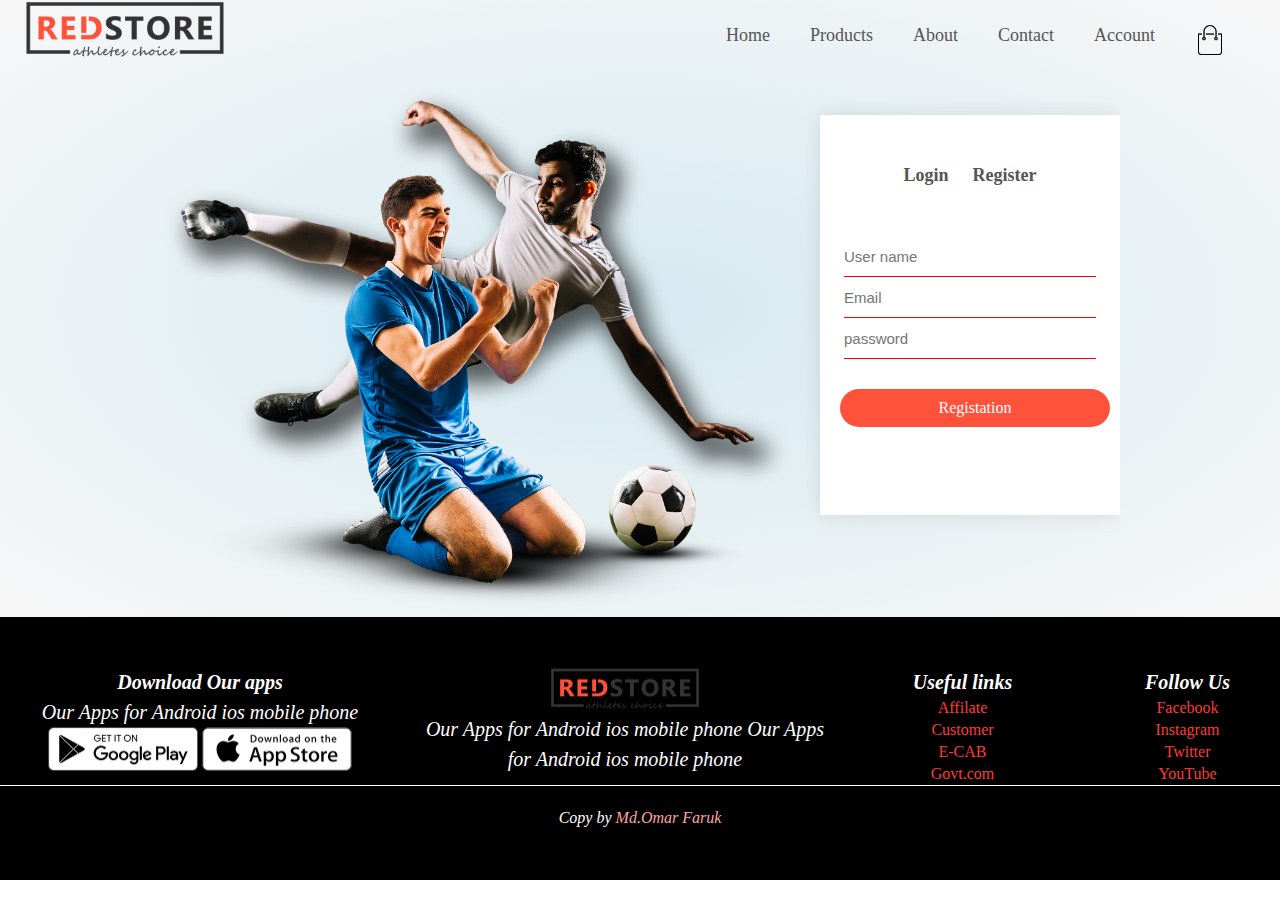
<file: register.html>
<!DOCTYPE HTML>
<html lang="en-US">
<head>
	<meta charset="UTF-8">
	<title>Login Page.</title>
	<link rel="stylesheet" href="https://stackpath.bootstrapcdn.com/font-awesome/4.7.0/css/font-awesome.min.css" integrity="sha384-wvfXpqpZZVQGK6TAh5PVlGOfQNHSoD2xbE+QkPxCAFlNEevoEH3Sl0sibVcOQVnN" crossorigin="anonymous">
	
	<link rel="stylesheet" href="style.css" />
</head>
<body>
<div class="wrapper">
<div class="wrapper1">
	<header>
		
		<div class="header"> 
			<div class="logo"><a href="index.html"><img src="images/logo.png" alt="" />
				</a>
			</div>
			<div class="nav">
			<nav> 
				<ul>
					<li><a href="index.html">Home</a></li>
					<li><a href="Products.html">Products</a></li>
					<li><a href="#">About</a></li>
					<li><a href="#">Contact</a></li>
					<li><a href="login.html">Account</a></li>
					<li><a href="cart.html"><img src="images/cart.png" width="30px"height="30px" alt="" /></a>
					</li>
				</ul>
			</nav>
		</div>
	</header>
	</div>

	<section>
		<div class="wrapper_login"> 
		  <div class="log_img">
			<img src="images/image1.png" alt="" />
		  </div>
		
		<div class="login_box"> 
			<a href="login.html">Login</a>
			<a href="register.html">Register</a>
			<form action="">
				<input type="text" placeholder="User name" />
				<input type="email" placeholder="Email" />
				<input type="Password" placeholder="password" />
				<span class="btn"style="width:90%;">Registation</span>
			</form>
		</div>
		</div>
	</section>
</div>
	<!------------- footer----------------->
	<footer> 
		<div class="footer-wrapper">
		  
			<div class="footer_contain"> 
				<div class="apps_store_and_important_link">
					<div class="apps_store"> 
						<h3>Download Our apps</h3>
						<p>Our Apps for Android ios mobile phone</p>
						<a href="https://play.google.com/store/apps" target="_blank"><img src="images/play-store.png" alt="" /></a>
						<a href="https://www.apple.com/app-store/"target="_blank"><img src="images/app-store.png" alt="" /></a>
						
					</div>
				<div class="apps_store"> 
					<div class="redstore_img">
					<img src="images/logo.png" alt="" />
					</div>
					<p>Our Apps for Android ios mobile phone
					Our Apps for Android ios mobile phone</p>
				</div>
				</div>
			<div class="apps_store_and_important_link_1">
				<div class="important_link_and_follow_us"> 
					<h3>Useful links</h3>
					<ul>
						<li><a href="#">Affilate</a></li>
						<li><a href="#">Customer</a></li>
						<li><a href="#">E-CAB</a></li>
						<li><a href="#">Govt.com</a></li>
					</ul>
				</div>
				<div class="important_link_and_follow_us"> 
					<h3>Follow Us</h3>
					<ul>
						<li><a href="#">Facebook</a></li>
						<li><a href="#">Instagram</a></li>
						<li><a href="#">Twitter</a></li>
						<li><a href="#">YouTube</a></li>
					</ul>
				</div>
			</div>
		</div>
		<div class="designer_information"> 
			<p>Copy by <a href="https://www.facebook.com/profile.php?id=100009292707700">Md.Omar Faruk</a> </p>
		</div>
	</div>
	</footer>
	
	
</body>
</html>
</file>
<file: style.css>
@import url('https://fonts.googleapis.com/css2?family=Barlow+Condensed:ital,wght@0,100;0,200;0,300;0,400;0,500;0,600;0,700;0,800;0,900;1,100;1,200;1,300;1,400;1,500;1,600;1,700;1,800;1,900&family=Dosis:wght@200;300;400;500;600;700;800&family=Lobster&display=swap');
/*font-family: 'Barlow Condensed', sans-serif;
font-family: 'Dosis', sans-serif;
font-family: 'Lobster', cursive; */
*{
	margin:0;
	padding:0;
	box-sizing:border-box;
}

.wrapper{
	width: 100%;
    background: radial-gradient(#0880a92b,#efeeee78);
}
.wrapper1{
	max-width:1300px;
	margin:0 auto;
	padding-left:25px;
	padding-right:25px;

}
.header{
	overflow:hidden;
}
.logo{
	float:left;
}
.logo img {
    margin: 0;
    padding: 0;
   
	width: 200px;
}
.nav{
	float:right; 
}
.nav ul{
	margin-top:20px;
}
.nav ul li{
	list-style:none;
	float:left;
	padding:5px 10px;
}
.nav ul li a{
	text-decoration:none;
	color:#555;
	margin-right:20px;
	padding-top:15px;
	font-size:18px;
}
.nav ul li a:hover{
	color:#5afa19;
}
.nav ul li a:active{
	color:gray;	
}
.title_img{
	overflow:hidden;
	
}
.title_wrapper{
	float:left;
}
.title {
	width:500px;
	margin-top:150px;
}
.title h1{
	font-size:50px;
	font-weight:600;
}
.title p{
	ext-align: justify;
    font-size: 18px;
    margin-top: 50px;
    color: inherit;
}
.btn{
	background: #ff523b;
    color: #fff;
    padding: 10px 30px;
    margin: 30px 0px;
    display: inline-block;
    border-radius: 30px;
    text-decoration: none;
	cursor:pointer;
	margin-left:10px;
	transition:.3s all ease;
}
.btn:hover{
	background:black;
	color:white;
}
.btn:active{
	background: radial-gradient(#ff2727,#ffffff);
    color: black;
    border: 1px solid yellow;
}
.title_img_1{
	width:750px;
	float:right;
	
}
.title_img_1 img{
	width:600px;
	margin:20px;
	margin-left:150px;
	height:auto;
}
/*<!-- Featured categories-->*/
.featured_wrapper{
	width:960px;
	margin:50px auto;
	overflow:hidden;
}
.featured_individual_img{
	float:left;
    width: 300px;
    margin-right: 30px;
}
.featured_individual_img:last-child{
	margin-right:0px;
}
.featured_img img{
	width:100%
}
.all_featured_wrapper{
	width:960px;
	margin:50px auto;
	overflow:hidden;
}
.all_featured_wrapper h1{
	    text-align: center;
    font-size: 30px;
    font-weight: 400;
    color: inherit;
    font-family: 'Dosis', sans-serif;
	margin-bottom:5px;
}
.all_featured_wrapper p{
	font-family: 'Dosis', sans-serif;
	font-weight:600;
	font-size:18px;
	margin: 10px 10px 10px 0px;
}
.border{
	width:75px;
	height:5px;
	background:red;
	margin:auto;
	border-radius:30px;
}
.featured_individual_img_1{
	width:230px;
	float:left;
	margin-top:50px;
	margin-right:13.33px;
	transition:.5s all ease;
	background: radial-gradient(#0880a92b,#efeeee78);
}
.featured_individual_img_1:hover{
	transform:translateY(-5px)
}
.featured_individual_img_1:last-child{
	margin-right:0;
}
.featured_img_1 img{
	width:100%;
}
.rating .fa{
	color:#ff2300d9;
}
.margin_none{
	margin:5px auto;
	margin-right:13.33px;
}
.main_offer_wrapper{
	width: 100%;
    background: radial-gradient(#0880a92b,#efeeee78);
	margin-top:80px;
	padding:30px 0px;
}
.offer_wrapper{
	width:960px;
	margin:50px auto;
	overflow:hidden;
}
.img_text{
	width:470px;
	float:left;
	margin-right:20px;
}
.img_text:last-child{
	margin-right:0px;
}
.img_text img{
	width:100%;
	padding:30px;
}
.offer_text{
	margin-top:50px;
	padding:20px;
	
}
.offer_text p{
	font-family: 'Lobster', cursive;
    font-size: 20px;
    font-weight: 400;
    line-height: 60px;
}
.offer_text h1{
	font-size: 50px;
    line-height: 60px;
    margin-bottom: 20px;
    color: #ad1111;
}
.offer_text small{
	    font-size: 15px;
    color: inherit;
    text-align: justify;
    opacity: .8;
}
/* --------Testimonial ------*/
.testimonial_wrapper{
	width:100%;
	margin-top:50px;
	margin-bottom:50px;
}
.sub_textimonial_wrapper{
	width:960px;
	margin:0 auto;
	overflow:hidden;
	
}
.indi_textimonial{
	width:310px;
	float:left;
	border:1px dotted gray;
	
}
.indi_textimonial:last-child{
	margin-right:0px;
}
.indi_textimonial{
    text-align: center;
    padding: 40px 20px;
    transition: .3s all ease;
    margin-top: 25px;
    margin-right: 15px;
	
}
.indi_textimonial:hover{
	transform:translateY(-5px);
}
.indi_textimonial .fa-quote-left{
	color:red;
	font-size:40px;
	margin-bottom:20px;
}
.indi_textimonial p{
	font-size:14px;
	margin:15px;
	color:#777;
	font-weight:400;
}
.indi_textimonial h3{
	font-weight:600;
	color:#360c0c;
	font-size:20px;
}
.indi_img img{
	width:50px;
	margin-top:20px;
	border-radius:50%;
}
/* brands name and details */

.brands_wrapper{
	width:960px;
	margin:50px auto;
	overflow:hidden;
}
.brands_indi_img{
	width:192px;
	float:left;
}
.brands_indi_img img{
	width:170px;
	color:gray;
	filter:grayscale(100%);
}
.brands_indi_img img:hover{
	filter:grayscale(0);
}
/*------footer part----- */
.footer-wrapper{

	width:100%;
	background:black;
	text-align:center;
	padding-bottom:50px;
	overflow:hidden;
}
.footer-wrapper h3{
	color:#fff;
	font-size:20px;
	font-weight:400px;
	font-style:italic;
	line-height:1.5;

}
.footer-wrapper p{
	color:#fff;
	font-size:20px;
	font-weight:400px;
	font-style:italic;
	line-height:1.5;
}
.footer_contain{
	width:1300px;
	margin:0 auto;
	overflow:hidden;
	border-bottom:0.5px solid white;
}
.apps_store_and_important_link{
	width:850px;
	float:left;
	overflow:hidden;
	margin-top:50px;
}
.apps_store{
	width:400px;
	margin-right:25px;
	float:left;
}
.apps_store img{
	width:150px;
	margin-top:20px;
	cursor:pointer;
}
.apps_store img:last-child{
	margin-top:0px;
}
.apps_store_and_important_link_1{
	width:450px;
	float:right;
	overflow:hidden;
}
.important_link_and_follow_us{
	width:225px;
	float:left;
	margin-top:50px;
}
.important_link_and_follow_us ul li{
	list-style-type:none;
	display:block;
	padding:2px 0px;;
}
.important_link_and_follow_us ul li a{
	text-decoration:none;
	color:#ff3a3a;
	cursor:pointer;
}
.important_link_and_follow_us ul li a:hover{
	color:blue;
	cursor:pointer;
}
.designer_information p{
	color:#fff;
	font-size:16px;
	line-height:1.5;
	margin-top:20px;
}
.designer_information a{
	text-decoration:none;
	color:#ffa4a4;
	cursor:pointer;

}

/*------- All Products page----------*/

 #all_producets_header h1{
	left:0;
    display: inline-block;
	position:relative;
 }
  #all_producets_header select{
	position: absolute;
    right: 280px;
    padding: 10px;
    background: #ff030352;
    color: #3f0b5b;
    font-size: 15px;
    text-align: center;
    border: 2px solid gray;

 }
 #all_producets_header select:active{
	  background: #f30404;
    color:white;
 }
.list_pages{
	width:960px;
	margin:0 auto;
	padding:10px;
	margin-bottom:30px;
	margin-top:10px;
}
.list_pages span{
	font-size:25px;
	font-weight:400;
	font-family:"arial";
	padding:10px;
	border:1px solid red;
	margin-right:5px;
	cursor:pointer;
	transition:.3s all;
}

.list_pages span:hover{
	background:red;
	color:white;
	
}
/*-----------car Pages-------*/
.cart_wrapper{
	width:960px;
	margin:0 auto;
}
.cart_wrapper table{
	margin-top:100px;
	padding:20px;
	
}
.cart_wrapper table thead{
	background: #e51515;
    color: white;
	border-collapse:collapse;
}

.cart_wrapper table tr th{
	padding-right: 125px;
    text-align: center;
    font-size: 23px;
    font-weight: 600;
    font-style: italic;
    padding-bottom: 25px;
	padding-top:25px;
	
	
}
.cart_wrapper table tr th:first-child{
	padding-right: 550px;
}
.cart_wrapper table th:last-child{
	padding-right:100px;
}
.cart_deatils{
	overflow:hidden;

}
.table_img_details img{
	width:100px;
	padding-top:10px;
}
.table_img_details{
	float:left;
	width:130px;
}
.table_img_details_1{
	float:left;
	width:270px;
	margin-top:25px;
}
.table_img_details_1 p{
	font-size: 20px;
    margin-bottom: 15px;
    color: #000012;
    font-weight: 900;
}
.table_img_details_1 small{
	font-size: 15px;
    margin-bottom: 15px;
    color: red;
    font-weight: 400
}
.table_img_details_1 a{
	text-decoration:none;
	color:red;
	font-weight:bold;
	padding:10px;
	padding-left:0px;
	cursor:pointer;
	font-size:16px;
}
table tr td{
	color:black;
	font-size:20px;
	font-weight:bold;
}
table tr td input{
	 width: 50px;
    border: 1px solid red;
    border-radius: 10%;
    padding: 10px;
}
.total_cart{
	margin-left:910px;
}
.table_border{
	width:400px;
	height:1px;
	background:red;
	border-radius:50%;
}
.sub_total_cart table{
	margin:5px;
	padding:10px;
}
.sub_total_cart tr td{
	padding-left: 25px;
    padding-right: 112px;
    padding-bottom: 5px;
    color: #ff701d;
    padding-top: 5px;
}



/*--------login----page----*/
.wrapper_login{
	width:960px;
	margin:auto;
	overflow:hidden;
	
}
.log_img{
	width:660px;
	position:relative;
	
}
.log_img img{
	width:640px;
	float:left;
	margin-right:20px;
}
.login_box{
	width:300px;
	height:400px;
	background:#fff;
	text-align:center;
	padding:50px 0;
	box-shadow:0 0 20px 0px rgba(0,0,0,0.1);
	float:left;
	margin-top:50px;
	
}
.login_box a{
	font-weight:bold;
	padding:0px 10px;
	color:#555;
	cursor:pointer;
	width:100%;
	text-decoration:none;
	font-size:18px;
}
.login_box a:hover{
	border-bottom:2px solid red;
}
.login_box form{
	margin-top:50px;
}
.login_box form input{
	width:100%;
	height:30px;
	padding:15px;
	border:none;
	outline:none;
	color:green;
}
.login_box form input:hover{
		background:#e9101030;
}
.login_box form input[placeholder]{
	font-size: 15px;
    padding: 20px;
    padding-left: 0px;
    border-bottom: 1px solid red;
    width: 252px;
}
</file>
